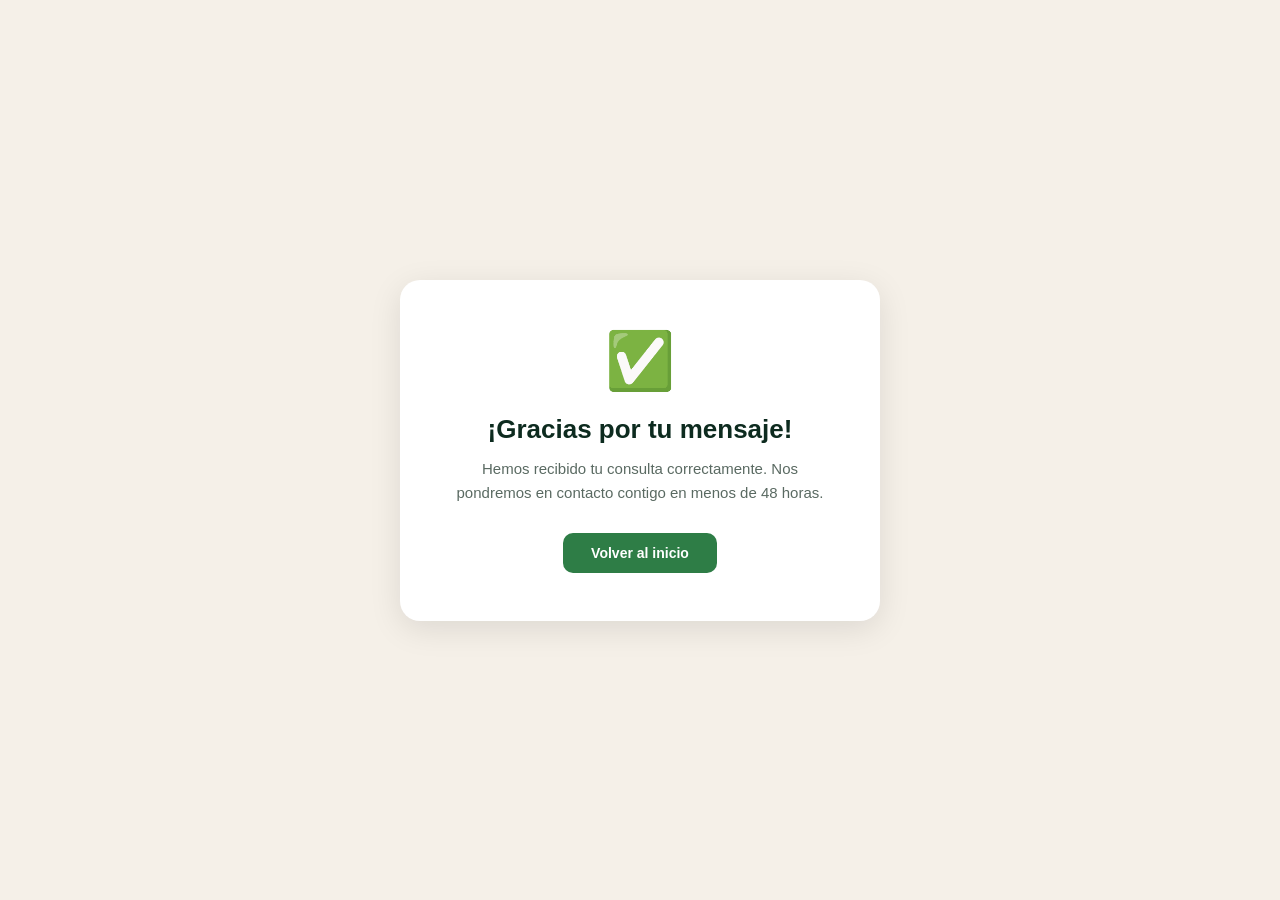
<file: gracias.html>
<!DOCTYPE html>
<html lang="es">
<head>
  <meta charset="UTF-8">
  <meta name="viewport" content="width=device-width, initial-scale=1.0">
  <title>Mensaje enviado · Chillominka</title>
  <link rel="icon" type="image/png" href="Imagenes/logo.png">
  <style>
    *{margin:0;padding:0;box-sizing:border-box;}
    body{font-family:'Inter',sans-serif;background:#f5f0e8;display:flex;align-items:center;justify-content:center;min-height:100vh;}
    .card{background:#fff;border-radius:20px;padding:48px 44px;max-width:480px;width:90%;text-align:center;box-shadow:0 8px 32px rgba(0,0,0,.10);}
    .icon{font-size:56px;margin-bottom:20px;}
    h1{font-size:26px;color:#0d2b1f;margin-bottom:12px;}
    p{color:#5a6a62;font-size:15px;line-height:1.6;margin-bottom:28px;}
    a{display:inline-block;background:#2e7d46;color:#fff;padding:12px 28px;border-radius:10px;text-decoration:none;font-weight:600;font-size:14px;}
    a:hover{background:#1f6b37;}
  </style>
</head>
<body>
  <div class="card">
    <div class="icon">✅</div>
    <h1>¡Gracias por tu mensaje!</h1>
    <p>Hemos recibido tu consulta correctamente. Nos pondremos en contacto contigo en menos de 48 horas.</p>
    <a href="https://chillominka.com">Volver al inicio</a>
  </div>
</body>
</html>
</file>
